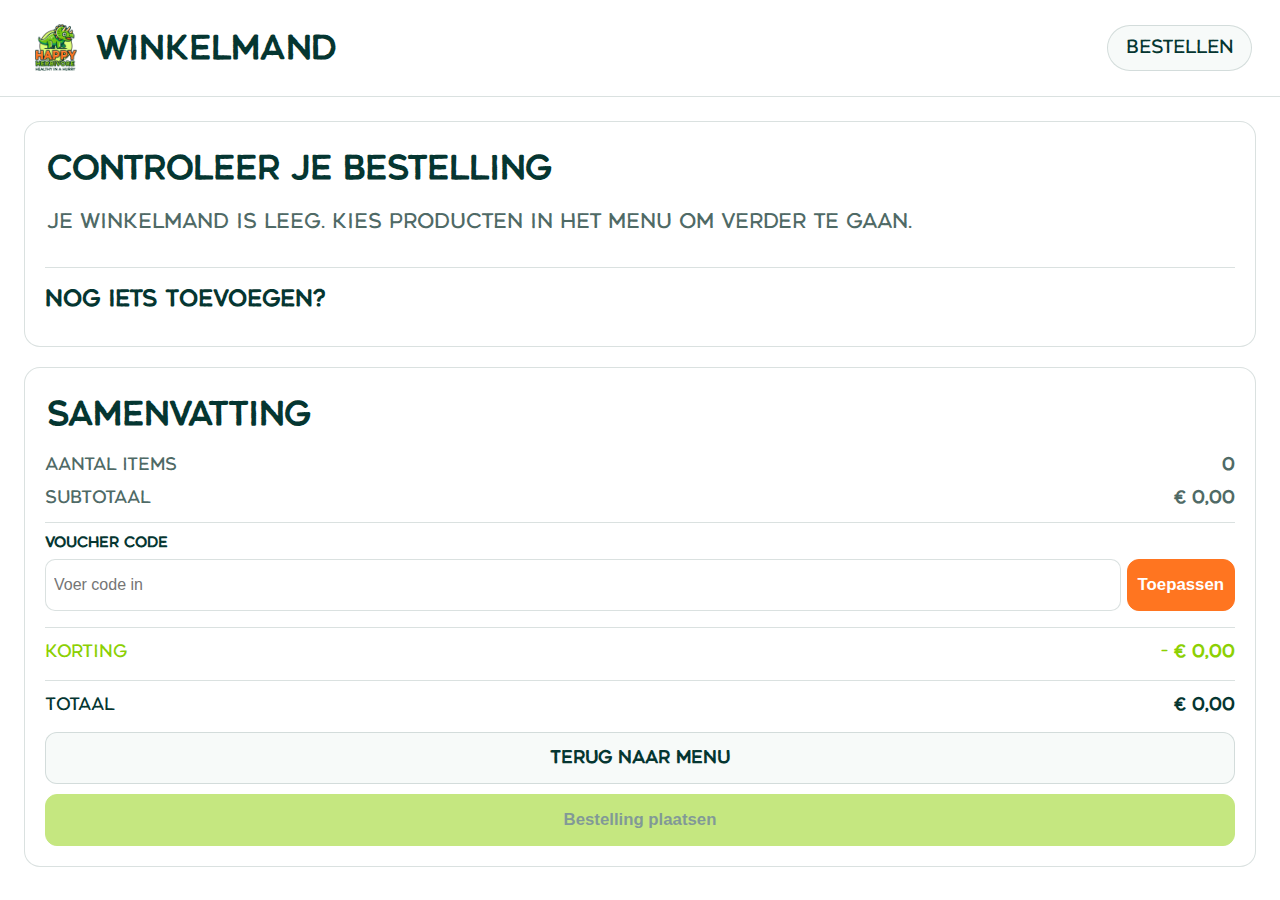
<file: cart.html>
<!doctype html>
<html lang="nl">
  <head>
    <meta charset="utf-8" />
    <meta name="viewport" content="width=device-width, initial-scale=1" />
    <title>Kiosk Winkelmand</title>
    <link rel="stylesheet" href="styles/cart.css" />
  </head>
  <body class="kiosk-cart">
    <header class="app-header" role="banner">
      <a class="brand" href="menu.html" aria-label="Terug naar menu">
        <img
          class="logo-image"
          src="assets/logo_big_complete_transparent.png"
          alt="Happy Herbivore — Healthy in a Hurry"
        />
        <span class="logo-text" data-i18n="cart.title">Winkelmand</span>
      </a>
      <div class="session-info">
        <span
          id="service-mode"
          class="service-chip"
          aria-live="polite"
          data-i18n="menu.service.default"
          >Bestellen</span
        >
      </div>
    </header>

    <main class="cart-page" role="main">
      <section class="cart-panel" aria-label="Winkelmand overzicht">
        <h1 class="page-title" data-i18n="cart.pageTitle">
          Controleer je bestelling
        </h1>
        <p id="empty-state" class="empty-state" hidden data-i18n="cart.empty">
          Je winkelmand is leeg. Kies producten in het menu om verder te gaan.
        </p>
        <div id="cart-list" class="cart-list"></div>

        <section class="recommendations" aria-label="Aanbevolen producten">
          <h2 class="recommendations-title" data-i18n="cart.recommendations">
            Nog iets toevoegen?
          </h2>
          <div id="recommendations-grid" class="recommendations-grid"></div>
        </section>
      </section>

      <aside class="summary-panel" aria-label="Bestelsamenvatting">
        <h2 class="summary-title" data-i18n="cart.summary">Samenvatting</h2>
        <div class="summary-row">
          <span data-i18n="cart.itemCount">Aantal items</span>
          <strong id="summary-count">0</strong>
        </div>
        <div class="summary-row">
          <span data-i18n="cart.subtotal">Subtotaal</span>
          <strong id="summary-subtotal">€ 0,00</strong>
        </div>
        <div class="voucher-section">
          <label
            for="voucher-input"
            class="voucher-label"
            data-i18n="cart.voucher"
            >Voucher code</label
          >
          <div class="voucher-input-group">
            <input
              type="text"
              id="voucher-input"
              class="voucher-input"
              placeholder="Voer code in"
              data-i18n-placeholder="cart.voucherPlaceholder"
            />
            <button
              id="voucher-apply-btn"
              class="voucher-apply-btn"
              type="button"
              data-i18n="cart.voucherApply"
            >
              Toepassen
            </button>
          </div>
          <p id="voucher-message" class="voucher-message" hidden></p>
        </div>
        <div class="summary-row discount" id="discount-row" hidden>
          <span data-i18n="cart.discount">Korting</span>
          <strong id="discount-amount">- € 0,00</strong>
        </div>
        <div class="summary-row total">
          <span data-i18n="cart.total">Totaal</span>
          <strong id="summary-total">€ 0,00</strong>
        </div>
        <div class="summary-actions">
          <a class="back-btn" href="menu.html" data-i18n="cart.back"
            >Terug naar menu</a
          >
          <button
            id="place-order-btn"
            class="place-order-btn"
            type="button"
            disabled
            data-i18n="cart.placeOrder"
          >
            Bestelling plaatsen
          </button>
        </div>
      </aside>
    </main>

    <div id="charity-modal" class="charity-modal" hidden>
      <div class="charity-modal-content">
        <h2 class="charity-modal-title" data-i18n="cart.charityTitle">
          Wil je doneren aan goed doel?
        </h2>
        <p class="charity-modal-description" data-i18n="cart.charityDesc">
          Voor slechts €0,70 extra help je ons goed doel ondersteunen.
        </p>
        <div class="charity-modal-actions">
          <button
            id="charity-donate-btn"
            class="charity-donate-btn"
            type="button"
            data-i18n="cart.charityYes"
          >
            ✓ Ja, €0,70 doneren
          </button>
          <button
            id="charity-skip-btn"
            class="charity-skip-btn"
            type="button"
            data-i18n="cart.charityNo"
          >
            Nee, niet doneren
          </button>
        </div>
      </div>
    </div>

    <div id="thank-you-screen" class="thank-you-screen" hidden>
      <div class="thank-you-content">
        <h1 class="thank-you-title" data-i18n="cart.thanksTitle">
          Bedankt voor je bestelling!
        </h1>
        <p class="thank-you-subtitle" data-i18n="cart.thanksSub">
          Het word voor u klaargemaakt
        </p>
        <p class="order-number-label" data-i18n="cart.orderNumberLabel">
          Ordernummer
        </p>
        <p
          id="order-number-value"
          class="order-number-value"
          aria-live="polite"
        >
          #--
        </p>
      </div>
    </div>

    <noscript>
      <p class="noscript" data-i18n="cart.noscript">
        Schakel JavaScript in om je winkelmand te bekijken.
      </p>
    </noscript>

    <script src="scripts/kiosk-language.js" defer></script>
    <script src="scripts/cart.js" defer></script>
  </body>
</html>
</file>
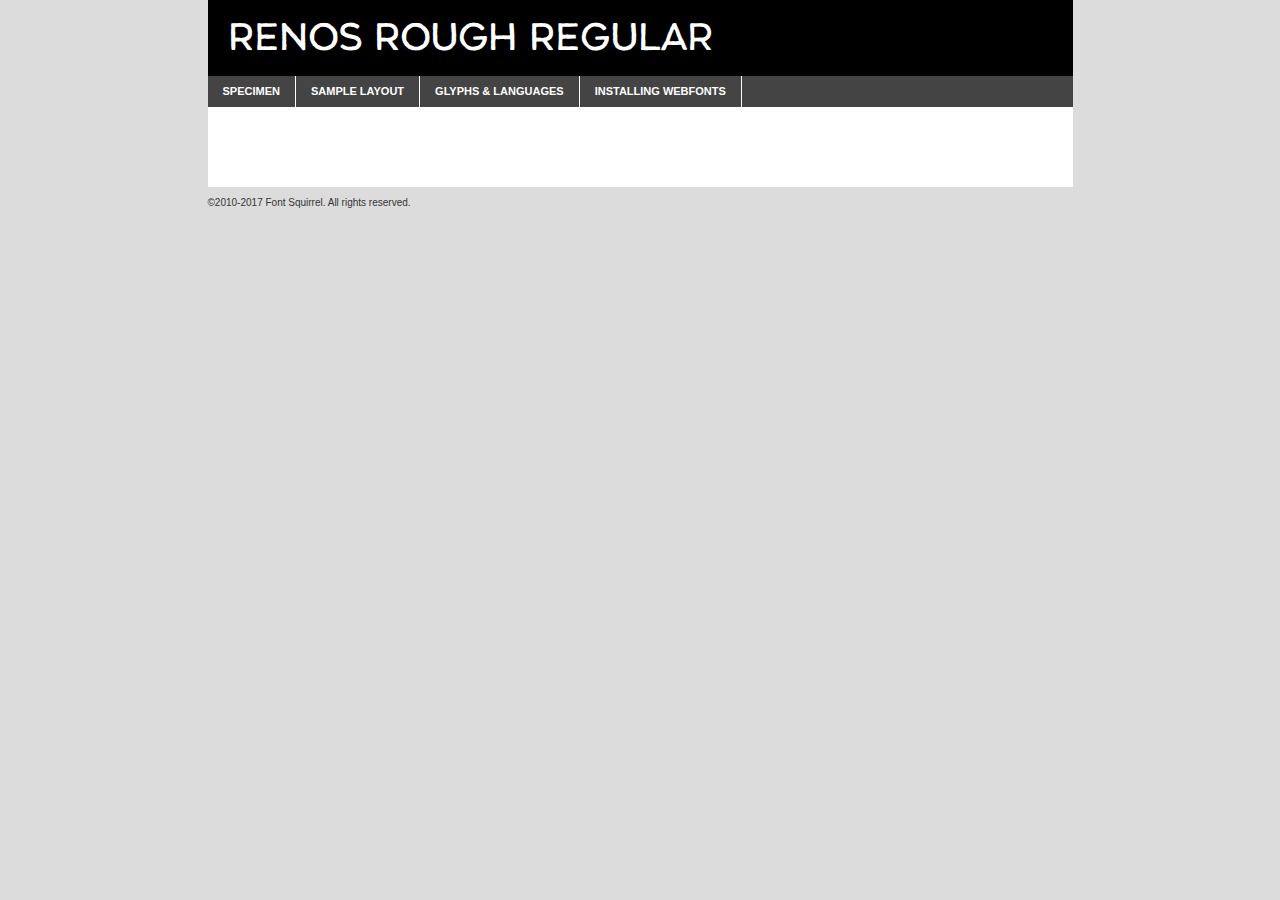
<file: renos-rough-font (1)/renos-rough-demo.html>
<!DOCTYPE html PUBLIC "-//W3C//DTD XHTML 1.0 Transitional//EN"
        "http://www.w3.org/TR/xhtml1/DTD/xhtml1-transitional.dtd">

<html xmlns="http://www.w3.org/1999/xhtml" xml:lang="en" lang="en">
<head>
    <meta http-equiv="Content-Type" content="text/html; charset=utf-8"/>
    <script src="http://ajax.googleapis.com/ajax/libs/jquery/1.7.2/jquery.min.js" type="text/javascript" charset="utf-8"></script>
    <script type="text/javascript">
		(function($) {
			$.fn.easyTabs = function(option) {
				var param = jQuery.extend({ fadeSpeed: 'fast', defaultContent: 1, activeClass: 'active' }, option);
				$(this).each(function() {
					var thisId = '#' + this.id;
					if ( param.defaultContent == '' )
					{
						param.defaultContent = 1;
					}
					if ( typeof param.defaultContent == 'number' )
					{
						var defaultTab = $(thisId + ' .tabs li:eq(' + (param.defaultContent - 1) + ') a').attr('href').substr(1);
					}
					else
					{
						var defaultTab = param.defaultContent;
					}
					$(thisId + ' .tabs li a').each(function() {
						var tabToHide = $(this).attr('href').substr(1);
						$('#' + tabToHide).addClass('easytabs-tab-content');
					});
					hideAll();
					changeContent(defaultTab);

					function hideAll() {$(thisId + ' .easytabs-tab-content').hide();}

					function changeContent(tabId)
					{
						hideAll();
						$(thisId + ' .tabs li').removeClass(param.activeClass);
						$(thisId + ' .tabs li a[href=#' + tabId + ']').closest('li').addClass(param.activeClass);
						if ( param.fadeSpeed != 'none' )
						{
							$(thisId + ' #' + tabId).fadeIn(param.fadeSpeed);
						}
						else
						{
							$(thisId + ' #' + tabId).show();
						}
					}

					$(thisId + ' .tabs li').click(function() {
						var tabId = $(this).find('a').attr('href').substr(1);
						changeContent(tabId);
						return false;
					});
				});
			}
		})(jQuery);
    </script>
    <link rel="stylesheet" href="specimen_files/specimen_stylesheet.css" type="text/css" charset="utf-8"/>
    <link rel="stylesheet" href="stylesheet.css" type="text/css" charset="utf-8"/>

    <style type="text/css">
        		body {
			font-family: 'renos_roughregular';
        		}

            </style>

    <title>Renos Rough Regular Specimen</title>


    <script type="text/javascript" charset="utf-8">
		$(document).ready(function() {
			$('#container').easyTabs({ defaultContent: 1 });
		});
    </script>
</head>

<body>
<div id="container">
    <div id="header">
		Renos Rough Regular    </div>
    <ul class="tabs">
        <li><a href="#specimen">Specimen</a></li>
        <li><a href="#layout">Sample Layout</a></li>
		        <li><a href="#glyphs">Glyphs &amp; Languages</a></li>
        <li><a href="#installing">Installing Webfonts</a></li>

    </ul>

    <div id="main_content">


        <div id="specimen">

            <div class="section">
                <div class="grid12 firstcol">
                    <div class="huge">AaBb</div>
                </div>
            </div>

            <div class="section">
                <div class="glyph_range">A&#x200B;B&#x200b;C&#x200b;D&#x200b;E&#x200b;F&#x200b;G&#x200b;H&#x200b;I&#x200b;J&#x200b;K&#x200b;L&#x200b;M&#x200b;N&#x200b;O&#x200b;P&#x200b;Q&#x200b;R&#x200b;S&#x200b;T&#x200b;U&#x200b;V&#x200b;W&#x200b;X&#x200b;Y&#x200b;Z&#x200b;a&#x200b;b&#x200b;c&#x200b;d&#x200b;e&#x200b;f&#x200b;g&#x200b;h&#x200b;i&#x200b;j&#x200b;k&#x200b;l&#x200b;m&#x200b;n&#x200b;o&#x200b;p&#x200b;q&#x200b;r&#x200b;s&#x200b;t&#x200b;u&#x200b;v&#x200b;w&#x200b;x&#x200b;y&#x200b;z&#x200b;1&#x200b;2&#x200b;3&#x200b;4&#x200b;5&#x200b;6&#x200b;7&#x200b;8&#x200b;9&#x200b;0&#x200b;&amp;&#x200b;.&#x200b;,&#x200b;?&#x200b;!&#x200b;&#64;&#x200b;(&#x200b;)&#x200b;#&#x200b;$&#x200b;%&#x200b;*&#x200b;+&#x200b;-&#x200b;=&#x200b;:&#x200b;;</div>
            </div>
            <div class="section">
                <div class="grid12 firstcol">
                    <table class="sample_table">
                        <tr>
                            <td>10</td>
                            <td class="size10">abcdefghijklmnopqrstuvwxyzABCDEFGHIJKLMNOPQRSTUVWXYZ0123456789abcdefghijklmnopqrstuvwxyzABCDEFGHIJKLMNOPQRSTUVWXYZ0123456789abcdefghijklmnopqrstuvwxyzABCDEFGHIJKLMNOPQRSTUVWXYZ</td>
                        </tr>
                        <tr>
                            <td>11</td>
                            <td class="size11">abcdefghijklmnopqrstuvwxyzABCDEFGHIJKLMNOPQRSTUVWXYZ0123456789abcdefghijklmnopqrstuvwxyzABCDEFGHIJKLMNOPQRSTUVWXYZ0123456789abcdefghijklmnopqrstuvwxyzABCDEFGHIJKLMNOPQRSTUVWXYZ</td>
                        </tr>
                        <tr>
                            <td>12</td>
                            <td class="size12">abcdefghijklmnopqrstuvwxyzABCDEFGHIJKLMNOPQRSTUVWXYZ0123456789abcdefghijklmnopqrstuvwxyzABCDEFGHIJKLMNOPQRSTUVWXYZ0123456789abcdefghijklmnopqrstuvwxyzABCDEFGHIJKLMNOPQRSTUVWXYZ</td>
                        </tr>
                        <tr>
                            <td>13</td>
                            <td class="size13">abcdefghijklmnopqrstuvwxyzABCDEFGHIJKLMNOPQRSTUVWXYZ0123456789abcdefghijklmnopqrstuvwxyzABCDEFGHIJKLMNOPQRSTUVWXYZ0123456789abcdefghijklmnopqrstuvwxyzABCDEFGHIJKLMNOPQRSTUVWXYZ</td>
                        </tr>
                        <tr>
                            <td>14</td>
                            <td class="size14">abcdefghijklmnopqrstuvwxyzABCDEFGHIJKLMNOPQRSTUVWXYZ0123456789abcdefghijklmnopqrstuvwxyzABCDEFGHIJKLMNOPQRSTUVWXYZ0123456789abcdefghijklmnopqrstuvwxyzABCDEFGHIJKLMNOPQRSTUVWXYZ</td>
                        </tr>
                        <tr>
                            <td>16</td>
                            <td class="size16">abcdefghijklmnopqrstuvwxyzABCDEFGHIJKLMNOPQRSTUVWXYZ0123456789abcdefghijklmnopqrstuvwxyzABCDEFGHIJKLMNOPQRSTUVWXYZ</td>
                        </tr>
                        <tr>
                            <td>18</td>
                            <td class="size18">abcdefghijklmnopqrstuvwxyzABCDEFGHIJKLMNOPQRSTUVWXYZ0123456789abcdefghijklmnopqrstuvwxyzABCDEFGHIJKLMNOPQRSTUVWXYZ</td>
                        </tr>
                        <tr>
                            <td>20</td>
                            <td class="size20">abcdefghijklmnopqrstuvwxyzABCDEFGHIJKLMNOPQRSTUVWXYZ0123456789abcdefghijklmnopqrstuvwxyzABCDEFGHIJKLMNOPQRSTUVWXYZ</td>
                        </tr>
                        <tr>
                            <td>24</td>
                            <td class="size24">abcdefghijklmnopqrstuvwxyzABCDEFGHIJKLMNOPQRSTUVWXYZ0123456789abcdefghijklmnopqrstuvwxyzABCDEFGHIJKLMNOPQRSTUVWXYZ</td>
                        </tr>
                        <tr>
                            <td>30</td>
                            <td class="size30">abcdefghijklmnopqrstuvwxyzABCDEFGHIJKLMNOPQRSTUVWXYZ0123456789abcdefghijklmnopqrstuvwxyzABCDEFGHIJKLMNOPQRSTUVWXYZ</td>
                        </tr>
                        <tr>
                            <td>36</td>
                            <td class="size36">abcdefghijklmnopqrstuvwxyzABCDEFGHIJKLMNOPQRSTUVWXYZ0123456789abcdefghijklmnopqrstuvwxyzABCDEFGHIJKLMNOPQRSTUVWXYZ</td>
                        </tr>
                        <tr>
                            <td>48</td>
                            <td class="size48">abcdefghijklmnopqrstuvwxyzABCDEFGHIJKLMNOPQRSTUVWXYZ0123456789abcdefghijklmnopqrstuvwxyzABCDEFGHIJKLMNOPQRSTUVWXYZ</td>
                        </tr>
                        <tr>
                            <td>60</td>
                            <td class="size60">abcdefghijklmnopqrstuvwxyzABCDEFGHIJKLMNOPQRSTUVWXYZ0123456789abcdefghijklmnopqrstuvwxyzABCDEFGHIJKLMNOPQRSTUVWXYZ</td>
                        </tr>
                        <tr>
                            <td>72</td>
                            <td class="size72">abcdefghijklmnopqrstuvwxyzABCDEFGHIJKLMNOPQRSTUVWXYZ0123456789abcdefghijklmnopqrstuvwxyzABCDEFGHIJKLMNOPQRSTUVWXYZ</td>
                        </tr>
                        <tr>
                            <td>90</td>
                            <td class="size90">abcdefghijklmnopqrstuvwxyzABCDEFGHIJKLMNOPQRSTUVWXYZ0123456789abcdefghijklmnopqrstuvwxyzABCDEFGHIJKLMNOPQRSTUVWXYZ</td>
                        </tr>
                    </table>

                </div>

            </div>


            <div class="section" id="bodycomparison">


                <div id="xheight">
                    <div class="fontbody">&#x25FC;&#x25FC;&#x25FC;&#x25FC;&#x25FC;&#x25FC;&#x25FC;&#x25FC;&#x25FC;&#x25FC;&#x25FC;&#x25FC;&#x25FC;&#x25FC;&#x25FC;&#x25FC;&#x25FC;&#x25FC;&#x25FC;&#x25FC;&#x25FC;&#x25FC;&#x25FC;&#x25FC;&#x25FC;&#x25FC;&#x25FC;&#x25FC;&#x25FC;&#x25FC;&#x25FC;&#x25FC;&#x25FC;&#x25FC;&#x25FC;&#x25FC;&#x25FC;&#x25FC;&#x25FC;&#x25FC;&#x25FC;&#x25FC;&#x25FC;&#x25FC;&#x25FC;&#x25FC;&#x25FC;&#x25FC;&#x25FC;&#x25FC;&#x25FC;&#x25FC;&#x25FC;&#x25FC;&#x25FC;&#x25FC;&#x25FC;&#x25FC;&#x25FC;&#x25FC;&#x25FC;&#x25FC;&#x25FC;&#x25FC;&#x25FC;&#x25FC;&#x25FC;&#x25FC;&#x25FC;&#x25FC;&#x25FC;&#x25FC;&#x25FC;&#x25FC;&#x25FC;&#x25FC;&#x25FC;&#x25FC;&#x25FC;&#x25FC;&#x25FC;&#x25FC;&#x25FC;&#x25FC;&#x25FC;&#x25FC;&#x25FC;&#x25FC;&#x25FC;&#x25FC;&#x25FC;&#x25FC;&#x25FC;&#x25FC;&#x25FC;&#x25FC;&#x25FC;&#x25FC;&#x25FC;body</div>
                    <div class="arialbody">body</div>
                    <div class="verdanabody">body</div>
                    <div class="georgiabody">body</div>
                </div>
                <div class="fontbody" style="z-index:1">
                    body<span>Renos Rough Regular</span>
                </div>
                <div class="arialbody" style="z-index:1">
                    body<span>Arial</span>
                </div>
                <div class="verdanabody" style="z-index:1">
                    body<span>Verdana</span>
                </div>
                <div class="georgiabody" style="z-index:1">
                    body<span>Georgia</span>
                </div>


            </div>


            <div class="section psample psample_row1" id="">

                <div class="grid2 firstcol">
                    <p class="size10"><span>10.</span>Aenean lacinia bibendum nulla sed consectetur. Fusce dapibus, tellus ac cursus commodo, tortor mauris condimentum nibh, ut fermentum massa justo sit amet risus. Nullam id dolor id nibh ultricies vehicula ut id elit. Cum sociis natoque penatibus et magnis dis parturient montes, nascetur ridiculus mus. Nulla vitae elit libero, a pharetra augue.</p>

                </div>
                <div class="grid3">
                    <p class="size11"><span>11.</span>Aenean lacinia bibendum nulla sed consectetur. Fusce dapibus, tellus ac cursus commodo, tortor mauris condimentum nibh, ut fermentum massa justo sit amet risus. Nullam id dolor id nibh ultricies vehicula ut id elit. Cum sociis natoque penatibus et magnis dis parturient montes, nascetur ridiculus mus. Nulla vitae elit libero, a pharetra augue.</p>

                </div>
                <div class="grid3">
                    <p class="size12"><span>12.</span>Aenean lacinia bibendum nulla sed consectetur. Fusce dapibus, tellus ac cursus commodo, tortor mauris condimentum nibh, ut fermentum massa justo sit amet risus. Nullam id dolor id nibh ultricies vehicula ut id elit. Cum sociis natoque penatibus et magnis dis parturient montes, nascetur ridiculus mus. Nulla vitae elit libero, a pharetra augue.</p>

                </div>
                <div class="grid4">
                    <p class="size13"><span>13.</span>Aenean lacinia bibendum nulla sed consectetur. Fusce dapibus, tellus ac cursus commodo, tortor mauris condimentum nibh, ut fermentum massa justo sit amet risus. Nullam id dolor id nibh ultricies vehicula ut id elit. Cum sociis natoque penatibus et magnis dis parturient montes, nascetur ridiculus mus. Nulla vitae elit libero, a pharetra augue.</p>

                </div>
                <div class="white_blend"></div>

            </div>
            <div class="section psample psample_row2" id="">
                <div class="grid3 firstcol">
                    <p class="size14"><span>14.</span>Aenean lacinia bibendum nulla sed consectetur. Fusce dapibus, tellus ac cursus commodo, tortor mauris condimentum nibh, ut fermentum massa justo sit amet risus. Nullam id dolor id nibh ultricies vehicula ut id elit. Cum sociis natoque penatibus et magnis dis parturient montes, nascetur ridiculus mus. Nulla vitae elit libero, a pharetra augue.</p>

                </div>
                <div class="grid4">
                    <p class="size16"><span>16.</span>Aenean lacinia bibendum nulla sed consectetur. Fusce dapibus, tellus ac cursus commodo, tortor mauris condimentum nibh, ut fermentum massa justo sit amet risus. Nullam id dolor id nibh ultricies vehicula ut id elit. Cum sociis natoque penatibus et magnis dis parturient montes, nascetur ridiculus mus. Nulla vitae elit libero, a pharetra augue.</p>

                </div>
                <div class="grid5">
                    <p class="size18"><span>18.</span>Aenean lacinia bibendum nulla sed consectetur. Fusce dapibus, tellus ac cursus commodo, tortor mauris condimentum nibh, ut fermentum massa justo sit amet risus. Nullam id dolor id nibh ultricies vehicula ut id elit. Cum sociis natoque penatibus et magnis dis parturient montes, nascetur ridiculus mus. Nulla vitae elit libero, a pharetra augue.</p>

                </div>

                <div class="white_blend"></div>

            </div>

            <div class="section psample psample_row3" id="">
                <div class="grid5 firstcol">
                    <p class="size20"><span>20.</span>Aenean lacinia bibendum nulla sed consectetur. Fusce dapibus, tellus ac cursus commodo, tortor mauris condimentum nibh, ut fermentum massa justo sit amet risus. Nullam id dolor id nibh ultricies vehicula ut id elit. Cum sociis natoque penatibus et magnis dis parturient montes, nascetur ridiculus mus. Nulla vitae elit libero, a pharetra augue.</p>
                </div>
                <div class="grid7">
                    <p class="size24"><span>24.</span>Aenean lacinia bibendum nulla sed consectetur. Fusce dapibus, tellus ac cursus commodo, tortor mauris condimentum nibh, ut fermentum massa justo sit amet risus. Nullam id dolor id nibh ultricies vehicula ut id elit. Cum sociis natoque penatibus et magnis dis parturient montes, nascetur ridiculus mus. Nulla vitae elit libero, a pharetra augue.</p>
                </div>

                <div class="white_blend"></div>

            </div>

            <div class="section psample psample_row4" id="">
                <div class="grid12 firstcol">
                    <p class="size30"><span>30.</span>Aenean lacinia bibendum nulla sed consectetur. Fusce dapibus, tellus ac cursus commodo, tortor mauris condimentum nibh, ut fermentum massa justo sit amet risus. Nullam id dolor id nibh ultricies vehicula ut id elit. Cum sociis natoque penatibus et magnis dis parturient montes, nascetur ridiculus mus. Nulla vitae elit libero, a pharetra augue.</p>
                </div>
                <div class="white_blend"></div>

            </div>


            <div class="section psample psample_row1 fullreverse">
                <div class="grid2 firstcol">
                    <p class="size10"><span>10.</span>Aenean lacinia bibendum nulla sed consectetur. Fusce dapibus, tellus ac cursus commodo, tortor mauris condimentum nibh, ut fermentum massa justo sit amet risus. Nullam id dolor id nibh ultricies vehicula ut id elit. Cum sociis natoque penatibus et magnis dis parturient montes, nascetur ridiculus mus. Nulla vitae elit libero, a pharetra augue.</p>

                </div>
                <div class="grid3">
                    <p class="size11"><span>11.</span>Aenean lacinia bibendum nulla sed consectetur. Fusce dapibus, tellus ac cursus commodo, tortor mauris condimentum nibh, ut fermentum massa justo sit amet risus. Nullam id dolor id nibh ultricies vehicula ut id elit. Cum sociis natoque penatibus et magnis dis parturient montes, nascetur ridiculus mus. Nulla vitae elit libero, a pharetra augue.</p>

                </div>
                <div class="grid3">
                    <p class="size12"><span>12.</span>Aenean lacinia bibendum nulla sed consectetur. Fusce dapibus, tellus ac cursus commodo, tortor mauris condimentum nibh, ut fermentum massa justo sit amet risus. Nullam id dolor id nibh ultricies vehicula ut id elit. Cum sociis natoque penatibus et magnis dis parturient montes, nascetur ridiculus mus. Nulla vitae elit libero, a pharetra augue.</p>

                </div>
                <div class="grid4">
                    <p class="size13"><span>13.</span>Aenean lacinia bibendum nulla sed consectetur. Fusce dapibus, tellus ac cursus commodo, tortor mauris condimentum nibh, ut fermentum massa justo sit amet risus. Nullam id dolor id nibh ultricies vehicula ut id elit. Cum sociis natoque penatibus et magnis dis parturient montes, nascetur ridiculus mus. Nulla vitae elit libero, a pharetra augue.</p>

                </div>
                <div class="black_blend"></div>

            </div>

            <div class="section psample psample_row2 fullreverse">
                <div class="grid3 firstcol">
                    <p class="size14"><span>14.</span>Aenean lacinia bibendum nulla sed consectetur. Fusce dapibus, tellus ac cursus commodo, tortor mauris condimentum nibh, ut fermentum massa justo sit amet risus. Nullam id dolor id nibh ultricies vehicula ut id elit. Cum sociis natoque penatibus et magnis dis parturient montes, nascetur ridiculus mus. Nulla vitae elit libero, a pharetra augue.</p>

                </div>
                <div class="grid4">
                    <p class="size16"><span>16.</span>Aenean lacinia bibendum nulla sed consectetur. Fusce dapibus, tellus ac cursus commodo, tortor mauris condimentum nibh, ut fermentum massa justo sit amet risus. Nullam id dolor id nibh ultricies vehicula ut id elit. Cum sociis natoque penatibus et magnis dis parturient montes, nascetur ridiculus mus. Nulla vitae elit libero, a pharetra augue.</p>

                </div>
                <div class="grid5">
                    <p class="size18"><span>18.</span>Aenean lacinia bibendum nulla sed consectetur. Fusce dapibus, tellus ac cursus commodo, tortor mauris condimentum nibh, ut fermentum massa justo sit amet risus. Nullam id dolor id nibh ultricies vehicula ut id elit. Cum sociis natoque penatibus et magnis dis parturient montes, nascetur ridiculus mus. Nulla vitae elit libero, a pharetra augue.</p>

                </div>
                <div class="black_blend"></div>

            </div>

            <div class="section psample fullreverse psample_row3" id="">
                <div class="grid5 firstcol">
                    <p class="size20"><span>20.</span>Aenean lacinia bibendum nulla sed consectetur. Fusce dapibus, tellus ac cursus commodo, tortor mauris condimentum nibh, ut fermentum massa justo sit amet risus. Nullam id dolor id nibh ultricies vehicula ut id elit. Cum sociis natoque penatibus et magnis dis parturient montes, nascetur ridiculus mus. Nulla vitae elit libero, a pharetra augue.</p>
                </div>
                <div class="grid7">
                    <p class="size24"><span>24.</span>Aenean lacinia bibendum nulla sed consectetur. Fusce dapibus, tellus ac cursus commodo, tortor mauris condimentum nibh, ut fermentum massa justo sit amet risus. Nullam id dolor id nibh ultricies vehicula ut id elit. Cum sociis natoque penatibus et magnis dis parturient montes, nascetur ridiculus mus. Nulla vitae elit libero, a pharetra augue.</p>
                </div>

                <div class="black_blend"></div>

            </div>

            <div class="section psample fullreverse psample_row4" id="" style="border-bottom: 20px #000 solid;">
                <div class="grid12 firstcol">
                    <p class="size30"><span>30.</span>Aenean lacinia bibendum nulla sed consectetur. Fusce dapibus, tellus ac cursus commodo, tortor mauris condimentum nibh, ut fermentum massa justo sit amet risus. Nullam id dolor id nibh ultricies vehicula ut id elit. Cum sociis natoque penatibus et magnis dis parturient montes, nascetur ridiculus mus. Nulla vitae elit libero, a pharetra augue.</p>
                </div>
                <div class="black_blend"></div>

            </div>


        </div>

        <div id="layout">

            <div class="section">

                <div class="grid12 firstcol">
                    <h1>Lorem Ipsum Dolor</h1>
                    <h2>Etiam porta sem malesuada magna mollis euismod</h2>

                    <p class="byline">By <a href="#link">Aenean Lacinia</a></p>
                </div>
            </div>
            <div class="section">
                <div class="grid8 firstcol">
                    <p class="large">Donec sed odio dui. Morbi leo risus, porta ac consectetur ac, vestibulum at eros. Fusce dapibus, tellus ac cursus commodo, tortor mauris condimentum nibh, ut fermentum massa justo sit amet risus. </p>


                    <h3>Pellentesque ornare sem</h3>

                    <p>Maecenas sed diam eget risus varius blandit sit amet non magna. Maecenas faucibus mollis interdum. Donec ullamcorper nulla non metus auctor fringilla. Nullam id dolor id nibh ultricies vehicula ut id elit. Nullam id dolor id nibh ultricies vehicula ut id elit. </p>

                    <p>Aenean eu leo quam. Pellentesque ornare sem lacinia quam venenatis vestibulum. Lorem ipsum dolor sit amet, consectetur adipiscing elit. Cum sociis natoque penatibus et magnis dis parturient montes, nascetur ridiculus mus. </p>

                    <p>Nulla vitae elit libero, a pharetra augue. Praesent commodo cursus magna, vel scelerisque nisl consectetur et. Aenean lacinia bibendum nulla sed consectetur. </p>

                    <p>Nullam quis risus eget urna mollis ornare vel eu leo. Nullam quis risus eget urna mollis ornare vel eu leo. Maecenas sed diam eget risus varius blandit sit amet non magna. Donec ullamcorper nulla non metus auctor fringilla. </p>

                    <h3>Cras mattis consectetur</h3>

                    <p>Aenean eu leo quam. Pellentesque ornare sem lacinia quam venenatis vestibulum. Aenean lacinia bibendum nulla sed consectetur. Integer posuere erat a ante venenatis dapibus posuere velit aliquet. Cras mattis consectetur purus sit amet fermentum. </p>

                    <p>Nullam id dolor id nibh ultricies vehicula ut id elit. Nullam quis risus eget urna mollis ornare vel eu leo. Cras mattis consectetur purus sit amet fermentum.</p>
                </div>

                <div class="grid4 sidebar">

                    <div class="box reverse">
                        <p class="last">Nullam quis risus eget urna mollis ornare vel eu leo. Donec ullamcorper nulla non metus auctor fringilla. Cras mattis consectetur purus sit amet fermentum. Sed posuere consectetur est at lobortis. Lorem ipsum dolor sit amet, consectetur adipiscing elit. </p>
                    </div>

                    <p class="caption">Maecenas sed diam eget risus varius.</p>

                    <p>Vestibulum id ligula porta felis euismod semper. Integer posuere erat a ante venenatis dapibus posuere velit aliquet. Vestibulum id ligula porta felis euismod semper. Sed posuere consectetur est at lobortis. Maecenas sed diam eget risus varius blandit sit amet non magna. Fusce dapibus, tellus ac cursus commodo, tortor mauris condimentum nibh, ut fermentum massa justo sit amet risus. </p>


                    <p>Duis mollis, est non commodo luctus, nisi erat porttitor ligula, eget lacinia odio sem nec elit. Aenean lacinia bibendum nulla sed consectetur. Vivamus sagittis lacus vel augue laoreet rutrum faucibus dolor auctor. Aenean lacinia bibendum nulla sed consectetur. Nullam quis risus eget urna mollis ornare vel eu leo. </p>

                    <p>Praesent commodo cursus magna, vel scelerisque nisl consectetur et. Donec ullamcorper nulla non metus auctor fringilla. Maecenas faucibus mollis interdum. Fusce dapibus, tellus ac cursus commodo, tortor mauris condimentum nibh, ut fermentum massa justo sit amet risus. </p>

                </div>
            </div>

        </div>


		

        <div id="glyphs">
            <div class="section">
                <div class="grid12 firstcol">

                    <h1>Language Support</h1>
                    <p>The subset of Renos Rough Regular in this kit supports the following languages:<br/>

						Albanian, Basque, Breton, Chamorro, Danish, Dutch, English, Faroese, Finnish, French, Frisian, Galician, German, Icelandic, Italian, Malagasy, Norwegian, Portuguese, Spanish, Alsatian, Aragonese, Arapaho, Arrernte, Asturian, Aymara, Bislama, Cebuano, Corsican, Fijian, French_creole, Genoese, Gilbertese, Greenlandic, Haitian_creole, Hiligaynon, Hmong, Hopi, Ibanag, Iloko_ilokano, Indonesian, Interglossa_glosa, Interlingua, Irish_gaelic, Jerriais, Lojban, Lombard, Luxembourgeois, Manx, Mohawk, Norfolk_pitcairnese, Occitan, Oromo, Pangasinan, Papiamento, Piedmontese, Potawatomi, Rhaeto-romance, Romansh, Rotokas, Sami_lule, Samoan, Sardinian, Scots_gaelic, Seychelles_creole, Shona, Sicilian, Somali, Southern_ndebele, Swahili, Swati_swazi, Tagalog_filipino_pilipino, Tetum, Tok_pisin, Uyghur_latinized, Volapuk, Walloon, Warlpiri, Xhosa, Yapese, Zulu, Latinbasic, Ubasic, Demo                    </p>
                    <h1>Glyph Chart</h1>
                    <p>The subset of Renos Rough Regular in this kit includes all the glyphs listed below. Unicode entities are included above each glyph to help you insert individual characters into your layout.</p>
                    <div id="glyph_chart">

																				                                <div><p>&amp;#32;</p>&#32;</div>
																				                                <div><p>&amp;#33;</p>&#33;</div>
																				                                <div><p>&amp;#34;</p>&#34;</div>
																				                                <div><p>&amp;#35;</p>&#35;</div>
																				                                <div><p>&amp;#36;</p>&#36;</div>
																				                                <div><p>&amp;#37;</p>&#37;</div>
																				                                <div><p>&amp;#38;</p>&#38;</div>
																				                                <div><p>&amp;#39;</p>&#39;</div>
																				                                <div><p>&amp;#40;</p>&#40;</div>
																				                                <div><p>&amp;#41;</p>&#41;</div>
																				                                <div><p>&amp;#42;</p>&#42;</div>
																				                                <div><p>&amp;#43;</p>&#43;</div>
																				                                <div><p>&amp;#44;</p>&#44;</div>
																				                                <div><p>&amp;#45;</p>&#45;</div>
																				                                <div><p>&amp;#46;</p>&#46;</div>
																				                                <div><p>&amp;#47;</p>&#47;</div>
																				                                <div><p>&amp;#48;</p>&#48;</div>
																				                                <div><p>&amp;#49;</p>&#49;</div>
																				                                <div><p>&amp;#50;</p>&#50;</div>
																				                                <div><p>&amp;#51;</p>&#51;</div>
																				                                <div><p>&amp;#52;</p>&#52;</div>
																				                                <div><p>&amp;#53;</p>&#53;</div>
																				                                <div><p>&amp;#54;</p>&#54;</div>
																				                                <div><p>&amp;#55;</p>&#55;</div>
																				                                <div><p>&amp;#56;</p>&#56;</div>
																				                                <div><p>&amp;#57;</p>&#57;</div>
																				                                <div><p>&amp;#58;</p>&#58;</div>
																				                                <div><p>&amp;#59;</p>&#59;</div>
																				                                <div><p>&amp;#60;</p>&#60;</div>
																				                                <div><p>&amp;#61;</p>&#61;</div>
																				                                <div><p>&amp;#62;</p>&#62;</div>
																				                                <div><p>&amp;#63;</p>&#63;</div>
																				                                <div><p>&amp;#64;</p>&#64;</div>
																				                                <div><p>&amp;#65;</p>&#65;</div>
																				                                <div><p>&amp;#66;</p>&#66;</div>
																				                                <div><p>&amp;#67;</p>&#67;</div>
																				                                <div><p>&amp;#68;</p>&#68;</div>
																				                                <div><p>&amp;#69;</p>&#69;</div>
																				                                <div><p>&amp;#70;</p>&#70;</div>
																				                                <div><p>&amp;#71;</p>&#71;</div>
																				                                <div><p>&amp;#72;</p>&#72;</div>
																				                                <div><p>&amp;#73;</p>&#73;</div>
																				                                <div><p>&amp;#74;</p>&#74;</div>
																				                                <div><p>&amp;#75;</p>&#75;</div>
																				                                <div><p>&amp;#76;</p>&#76;</div>
																				                                <div><p>&amp;#77;</p>&#77;</div>
																				                                <div><p>&amp;#78;</p>&#78;</div>
																				                                <div><p>&amp;#79;</p>&#79;</div>
																				                                <div><p>&amp;#80;</p>&#80;</div>
																				                                <div><p>&amp;#81;</p>&#81;</div>
																				                                <div><p>&amp;#82;</p>&#82;</div>
																				                                <div><p>&amp;#83;</p>&#83;</div>
																				                                <div><p>&amp;#84;</p>&#84;</div>
																				                                <div><p>&amp;#85;</p>&#85;</div>
																				                                <div><p>&amp;#86;</p>&#86;</div>
																				                                <div><p>&amp;#87;</p>&#87;</div>
																				                                <div><p>&amp;#88;</p>&#88;</div>
																				                                <div><p>&amp;#89;</p>&#89;</div>
																				                                <div><p>&amp;#90;</p>&#90;</div>
																				                                <div><p>&amp;#91;</p>&#91;</div>
																				                                <div><p>&amp;#92;</p>&#92;</div>
																				                                <div><p>&amp;#93;</p>&#93;</div>
																				                                <div><p>&amp;#94;</p>&#94;</div>
																				                                <div><p>&amp;#95;</p>&#95;</div>
																				                                <div><p>&amp;#96;</p>&#96;</div>
																				                                <div><p>&amp;#97;</p>&#97;</div>
																				                                <div><p>&amp;#98;</p>&#98;</div>
																				                                <div><p>&amp;#99;</p>&#99;</div>
																				                                <div><p>&amp;#100;</p>&#100;</div>
																				                                <div><p>&amp;#101;</p>&#101;</div>
																				                                <div><p>&amp;#102;</p>&#102;</div>
																				                                <div><p>&amp;#103;</p>&#103;</div>
																				                                <div><p>&amp;#104;</p>&#104;</div>
																				                                <div><p>&amp;#105;</p>&#105;</div>
																				                                <div><p>&amp;#106;</p>&#106;</div>
																				                                <div><p>&amp;#107;</p>&#107;</div>
																				                                <div><p>&amp;#108;</p>&#108;</div>
																				                                <div><p>&amp;#109;</p>&#109;</div>
																				                                <div><p>&amp;#110;</p>&#110;</div>
																				                                <div><p>&amp;#111;</p>&#111;</div>
																				                                <div><p>&amp;#112;</p>&#112;</div>
																				                                <div><p>&amp;#113;</p>&#113;</div>
																				                                <div><p>&amp;#114;</p>&#114;</div>
																				                                <div><p>&amp;#115;</p>&#115;</div>
																				                                <div><p>&amp;#116;</p>&#116;</div>
																				                                <div><p>&amp;#117;</p>&#117;</div>
																				                                <div><p>&amp;#118;</p>&#118;</div>
																				                                <div><p>&amp;#119;</p>&#119;</div>
																				                                <div><p>&amp;#120;</p>&#120;</div>
																				                                <div><p>&amp;#121;</p>&#121;</div>
																				                                <div><p>&amp;#122;</p>&#122;</div>
																				                                <div><p>&amp;#123;</p>&#123;</div>
																				                                <div><p>&amp;#124;</p>&#124;</div>
																				                                <div><p>&amp;#125;</p>&#125;</div>
																				                                <div><p>&amp;#126;</p>&#126;</div>
																				                                <div><p>&amp;#160;</p>&#160;</div>
																				                                <div><p>&amp;#161;</p>&#161;</div>
																				                                <div><p>&amp;#162;</p>&#162;</div>
																				                                <div><p>&amp;#163;</p>&#163;</div>
																				                                <div><p>&amp;#165;</p>&#165;</div>
																				                                <div><p>&amp;#166;</p>&#166;</div>
																				                                <div><p>&amp;#167;</p>&#167;</div>
																				                                <div><p>&amp;#168;</p>&#168;</div>
																				                                <div><p>&amp;#169;</p>&#169;</div>
																				                                <div><p>&amp;#170;</p>&#170;</div>
																				                                <div><p>&amp;#171;</p>&#171;</div>
																				                                <div><p>&amp;#172;</p>&#172;</div>
																				                                <div><p>&amp;#173;</p>&#173;</div>
																				                                <div><p>&amp;#174;</p>&#174;</div>
																				                                <div><p>&amp;#175;</p>&#175;</div>
																				                                <div><p>&amp;#176;</p>&#176;</div>
																				                                <div><p>&amp;#177;</p>&#177;</div>
																				                                <div><p>&amp;#178;</p>&#178;</div>
																				                                <div><p>&amp;#179;</p>&#179;</div>
																				                                <div><p>&amp;#180;</p>&#180;</div>
																				                                <div><p>&amp;#182;</p>&#182;</div>
																				                                <div><p>&amp;#183;</p>&#183;</div>
																				                                <div><p>&amp;#184;</p>&#184;</div>
																				                                <div><p>&amp;#185;</p>&#185;</div>
																				                                <div><p>&amp;#186;</p>&#186;</div>
																				                                <div><p>&amp;#187;</p>&#187;</div>
																				                                <div><p>&amp;#188;</p>&#188;</div>
																				                                <div><p>&amp;#189;</p>&#189;</div>
																				                                <div><p>&amp;#190;</p>&#190;</div>
																				                                <div><p>&amp;#191;</p>&#191;</div>
																				                                <div><p>&amp;#192;</p>&#192;</div>
																				                                <div><p>&amp;#193;</p>&#193;</div>
																				                                <div><p>&amp;#194;</p>&#194;</div>
																				                                <div><p>&amp;#195;</p>&#195;</div>
																				                                <div><p>&amp;#196;</p>&#196;</div>
																				                                <div><p>&amp;#197;</p>&#197;</div>
																				                                <div><p>&amp;#198;</p>&#198;</div>
																				                                <div><p>&amp;#199;</p>&#199;</div>
																				                                <div><p>&amp;#200;</p>&#200;</div>
																				                                <div><p>&amp;#201;</p>&#201;</div>
																				                                <div><p>&amp;#202;</p>&#202;</div>
																				                                <div><p>&amp;#203;</p>&#203;</div>
																				                                <div><p>&amp;#204;</p>&#204;</div>
																				                                <div><p>&amp;#205;</p>&#205;</div>
																				                                <div><p>&amp;#206;</p>&#206;</div>
																				                                <div><p>&amp;#207;</p>&#207;</div>
																				                                <div><p>&amp;#208;</p>&#208;</div>
																				                                <div><p>&amp;#209;</p>&#209;</div>
																				                                <div><p>&amp;#210;</p>&#210;</div>
																				                                <div><p>&amp;#211;</p>&#211;</div>
																				                                <div><p>&amp;#212;</p>&#212;</div>
																				                                <div><p>&amp;#213;</p>&#213;</div>
																				                                <div><p>&amp;#214;</p>&#214;</div>
																				                                <div><p>&amp;#215;</p>&#215;</div>
																				                                <div><p>&amp;#216;</p>&#216;</div>
																				                                <div><p>&amp;#217;</p>&#217;</div>
																				                                <div><p>&amp;#218;</p>&#218;</div>
																				                                <div><p>&amp;#219;</p>&#219;</div>
																				                                <div><p>&amp;#220;</p>&#220;</div>
																				                                <div><p>&amp;#221;</p>&#221;</div>
																				                                <div><p>&amp;#222;</p>&#222;</div>
																				                                <div><p>&amp;#223;</p>&#223;</div>
																				                                <div><p>&amp;#224;</p>&#224;</div>
																				                                <div><p>&amp;#225;</p>&#225;</div>
																				                                <div><p>&amp;#226;</p>&#226;</div>
																				                                <div><p>&amp;#227;</p>&#227;</div>
																				                                <div><p>&amp;#228;</p>&#228;</div>
																				                                <div><p>&amp;#229;</p>&#229;</div>
																				                                <div><p>&amp;#230;</p>&#230;</div>
																				                                <div><p>&amp;#231;</p>&#231;</div>
																				                                <div><p>&amp;#232;</p>&#232;</div>
																				                                <div><p>&amp;#233;</p>&#233;</div>
																				                                <div><p>&amp;#234;</p>&#234;</div>
																				                                <div><p>&amp;#235;</p>&#235;</div>
																				                                <div><p>&amp;#236;</p>&#236;</div>
																				                                <div><p>&amp;#237;</p>&#237;</div>
																				                                <div><p>&amp;#238;</p>&#238;</div>
																				                                <div><p>&amp;#239;</p>&#239;</div>
																				                                <div><p>&amp;#240;</p>&#240;</div>
																				                                <div><p>&amp;#241;</p>&#241;</div>
																				                                <div><p>&amp;#242;</p>&#242;</div>
																				                                <div><p>&amp;#243;</p>&#243;</div>
																				                                <div><p>&amp;#244;</p>&#244;</div>
																				                                <div><p>&amp;#245;</p>&#245;</div>
																				                                <div><p>&amp;#246;</p>&#246;</div>
																				                                <div><p>&amp;#247;</p>&#247;</div>
																				                                <div><p>&amp;#248;</p>&#248;</div>
																				                                <div><p>&amp;#249;</p>&#249;</div>
																				                                <div><p>&amp;#250;</p>&#250;</div>
																				                                <div><p>&amp;#251;</p>&#251;</div>
																				                                <div><p>&amp;#252;</p>&#252;</div>
																				                                <div><p>&amp;#253;</p>&#253;</div>
																				                                <div><p>&amp;#254;</p>&#254;</div>
																				                                <div><p>&amp;#255;</p>&#255;</div>
																				                                <div><p>&amp;#338;</p>&#338;</div>
																				                                <div><p>&amp;#339;</p>&#339;</div>
																				                                <div><p>&amp;#376;</p>&#376;</div>
																				                                <div><p>&amp;#710;</p>&#710;</div>
																				                                <div><p>&amp;#732;</p>&#732;</div>
																				                                <div><p>&amp;#8192;</p>&#8192;</div>
																				                                <div><p>&amp;#8193;</p>&#8193;</div>
																				                                <div><p>&amp;#8194;</p>&#8194;</div>
																				                                <div><p>&amp;#8195;</p>&#8195;</div>
																				                                <div><p>&amp;#8196;</p>&#8196;</div>
																				                                <div><p>&amp;#8197;</p>&#8197;</div>
																				                                <div><p>&amp;#8198;</p>&#8198;</div>
																				                                <div><p>&amp;#8199;</p>&#8199;</div>
																				                                <div><p>&amp;#8200;</p>&#8200;</div>
																				                                <div><p>&amp;#8201;</p>&#8201;</div>
																				                                <div><p>&amp;#8202;</p>&#8202;</div>
																				                                <div><p>&amp;#8208;</p>&#8208;</div>
																				                                <div><p>&amp;#8209;</p>&#8209;</div>
																				                                <div><p>&amp;#8210;</p>&#8210;</div>
																				                                <div><p>&amp;#8211;</p>&#8211;</div>
																				                                <div><p>&amp;#8212;</p>&#8212;</div>
																				                                <div><p>&amp;#8216;</p>&#8216;</div>
																				                                <div><p>&amp;#8217;</p>&#8217;</div>
																				                                <div><p>&amp;#8218;</p>&#8218;</div>
																				                                <div><p>&amp;#8220;</p>&#8220;</div>
																				                                <div><p>&amp;#8221;</p>&#8221;</div>
																				                                <div><p>&amp;#8222;</p>&#8222;</div>
																				                                <div><p>&amp;#8226;</p>&#8226;</div>
																				                                <div><p>&amp;#8230;</p>&#8230;</div>
																				                                <div><p>&amp;#8239;</p>&#8239;</div>
																				                                <div><p>&amp;#8249;</p>&#8249;</div>
																				                                <div><p>&amp;#8250;</p>&#8250;</div>
																				                                <div><p>&amp;#8287;</p>&#8287;</div>
																				                                <div><p>&amp;#8364;</p>&#8364;</div>
																				                                <div><p>&amp;#8482;</p>&#8482;</div>
																				                                <div><p>&amp;#9724;</p>&#9724;</div>
																																																										                    </div>
                </div>


            </div>
        </div>


        <div id="specs">

        </div>

        <div id="installing">
            <div class="section">
                <div class="grid7 firstcol">
                    <h1>Installing Webfonts</h1>

                    <p>Webfonts are supported by all major browser platforms but not all in the same way. There are currently four different font formats that must be included in order to target all browsers. This includes TTF, WOFF, EOT and SVG.</p>

                    <h2>1. Upload your webfonts</h2>
                    <p>You must upload your webfont kit to your website. They should be in or near the same directory as your CSS files.</p>

                    <h2>2. Include the webfont stylesheet</h2>
                    <p>A special CSS @font-face declaration helps the various browsers select the appropriate font it needs without causing you a bunch of headaches. Learn more about this syntax by reading the <a href="https://www.fontspring.com/blog/further-hardening-of-the-bulletproof-syntax">Fontspring blog post</a> about it. The code for it is as follows:</p>


                    <code>
                        @font-face{
                        font-family: 'MyWebFont';
                        src: url('WebFont.eot');
                        src: url('WebFont.eot?#iefix') format('embedded-opentype'),
                        url('WebFont.woff') format('woff'),
                        url('WebFont.ttf') format('truetype'),
                        url('WebFont.svg#webfont') format('svg');
                        }
                    </code>

                    <p>We've already gone ahead and generated the code for you. All you have to do is link to the stylesheet in your HTML, like this:</p>
                    <code>&lt;link rel=&quot;stylesheet&quot; href=&quot;stylesheet.css&quot; type=&quot;text/css&quot; charset=&quot;utf-8&quot; /&gt;</code>

                    <h2>3. Modify your own stylesheet</h2>
                    <p>To take advantage of your new fonts, you must tell your stylesheet to use them. Look at the original @font-face declaration above and find the property called "font-family." The name linked there will be what you use to reference the font. Prepend that webfont name to the font stack in the "font-family" property, inside the selector you want to change. For example:</p>
                    <code>p { font-family: 'WebFont', Arial, sans-serif; }</code>

                    <h2>4. Test</h2>
                    <p>Getting webfonts to work cross-browser <em>can</em> be tricky. Use the information in the sidebar to help you if you find that fonts aren't loading in a particular browser.</p>
                </div>

                <div class="grid5 sidebar">
                    <div class="box">
                        <h2>Troubleshooting<br/>Font-Face Problems</h2>
                        <p>Having trouble getting your webfonts to load in your new website? Here are some tips to sort out what might be the problem.</p>

                        <h3>Fonts not showing in any browser</h3>

                        <p>This sounds like you need to work on the plumbing. You either did not upload the fonts to the correct directory, or you did not link the fonts properly in the CSS. If you've confirmed that all this is correct and you still have a problem, take a look at your .htaccess file and see if requests are getting intercepted.</p>

                        <h3>Fonts not loading in iPhone or iPad</h3>

                        <p>The most common problem here is that you are serving the fonts from an IIS server. IIS refuses to serve files that have unknown MIME types. If that is the case, you must set the MIME type for SVG to "image/svg+xml" in the server settings. Follow these instructions from Microsoft if you need help.</p>

                        <h3>Fonts not loading in Firefox</h3>

                        <p>The primary reason for this failure? You are still using a version Firefox older than 3.5. So upgrade already! If that isn't it, then you are very likely serving fonts from a different domain. Firefox requires that all font assets be served from the same domain. Lastly it is possible that you need to add WOFF to your list of MIME types (if you are serving via IIS.)</p>

                        <h3>Fonts not loading in IE</h3>

                        <p>Are you looking at Internet Explorer on an actual Windows machine or are you cheating by using a service like Adobe BrowserLab? Many of these screenshot services do not render @font-face for IE. Best to test it on a real machine.</p>

                        <h3>Fonts not loading in IE9</h3>

                        <p>IE9, like Firefox, requires that fonts be served from the same domain as the website. Make sure that is the case.</p>
                    </div>
                </div>
            </div>

        </div>

    </div>
    <div id="footer">
        <p>&copy;2010-2017 Font Squirrel. All rights reserved.</p>
    </div>
</div>
</body>
</html>
</file>
<file: styles/cart.css>
@import url("../renos-rough-font (1)/stylesheet.css");

:root {
  --white: #ffffff;
  --orange: #ff7520;
  --light-orange: #ffb181;
  --green: #8cd003;
  --light-green: #deff78;
  --dark-blue: #053631;
  --text: var(--dark-blue);
  --muted: #4f6a66;
  --border: rgba(5, 54, 49, 0.15);
  --surface: var(--white);
  --surface-2: #f7faf9;
  --focus: #88ddff;
}

* {
  box-sizing: border-box;
}

html,
body {
  height: 100%;
}

body.kiosk-cart {
  margin: 0;
  background: var(--white);
  color: var(--text);
  font:
    16px/1.4 "renos_roughregular",
    system-ui,
    -apple-system,
    Segoe UI,
    Roboto,
    Helvetica,
    Arial,
    "Apple Color Emoji",
    "Segoe UI Emoji";
}

.app-header {
  position: sticky;
  top: 0;
  z-index: 10;
  display: flex;
  align-items: center;
  justify-content: space-between;
  padding: 12px 16px;
  background: var(--white);
  border-bottom: 1px solid var(--border);
}

.brand {
  display: inline-flex;
  align-items: center;
  gap: 12px;
  text-decoration: none;
  color: var(--text);
}

.logo-image {
  height: 36px;
  width: auto;
  display: block;
}

.logo-text {
  font-weight: 700;
  letter-spacing: 0.2px;
}

.session-info {
  display: flex;
  align-items: center;
  gap: 10px;
}

.service-chip {
  display: inline-flex;
  align-items: center;
  gap: 8px;
  padding: 8px 12px;
  border-radius: 999px;
  background: var(--surface-2);
  color: var(--text);
  border: 1px solid var(--border);
}

.cart-page {
  display: grid;
  grid-template-columns: 1fr 320px;
  gap: 18px;
  padding: 18px;
}

.cart-panel,
.summary-panel {
  border: 1px solid var(--border);
  border-radius: 12px;
  background: var(--surface);
  padding: 14px;
}

.page-title,
.summary-title {
  margin: 4px 2px 14px;
}

.empty-state {
  margin: 8px 2px 12px;
  color: var(--muted);
}

.cart-list {
  display: grid;
  gap: 10px;
}

.cart-item {
  display: grid;
  grid-template-columns: 88px 1fr auto;
  gap: 12px;
  align-items: center;
  border: 1px solid var(--border);
  border-radius: 10px;
  padding: 10px;
  background: var(--surface-2);
}

.cart-media {
  width: 88px;
  height: 88px;
  border-radius: 8px;
  overflow: hidden;
  border: 1px solid var(--border);
  background: var(--surface);
}

.cart-media img {
  width: 100%;
  height: 100%;
  object-fit: cover;
}

.cart-name {
  margin: 0;
  font-weight: 700;
}

.cart-price {
  margin: 2px 0 8px;
  color: var(--muted);
}

.qty {
  display: inline-flex;
  align-items: center;
  gap: 4px;
  border: 1px solid var(--border);
  border-radius: 999px;
  padding: 4px;
  background: var(--white);
}

.qty-btn {
  min-width: 28px;
  height: 28px;
  border-radius: 999px;
  border: 1px solid var(--border);
  background: var(--surface-2);
  color: var(--text);
  cursor: pointer;
}

.qty-value {
  min-width: 20px;
  text-align: center;
}

.cart-right {
  display: grid;
  justify-items: end;
  gap: 8px;
}

.cart-line-total {
  font-weight: 700;
}

.remove-btn {
  border: 1px solid rgba(5, 54, 49, 0.2);
  background: var(--white);
  color: var(--dark-blue);
  border-radius: 999px;
  padding: 6px 10px;
  cursor: pointer;
}

.summary-row {
  display: flex;
  justify-content: space-between;
  align-items: baseline;
  margin: 10px 0;
  color: var(--muted);
}

.summary-row.total {
  margin-top: 16px;
  padding-top: 12px;
  border-top: 1px solid var(--border);
  color: var(--text);
}

.summary-actions {
  display: grid;
  gap: 10px;
  margin-top: 16px;
}

.back-btn,
.place-order-btn {
  display: inline-flex;
  justify-content: center;
  align-items: center;
  width: 100%;
  min-height: 44px;
  border-radius: 12px;
  font-weight: 700;
  text-decoration: none;
  cursor: pointer;
}

.back-btn {
  border: 1px solid var(--border);
  color: var(--text);
  background: var(--surface-2);
}

.place-order-btn {
  border: 1px solid var(--green);
  background: var(--green);
  color: #053631;
}

.place-order-btn:disabled {
  opacity: 0.5;
  cursor: not-allowed;
}

.recommendations {
  margin-top: 20px;
  padding-top: 16px;
  border-top: 1px solid var(--border);
}

.recommendations-title {
  margin: 0 0 12px;
  font-size: 1rem;
}

.recommendations-grid {
  display: grid;
  grid-template-columns: repeat(2, 1fr);
  gap: 10px;
}

.recommendation-card {
  display: grid;
  grid-template-rows: 100px auto auto;
  gap: 6px;
  border: 1px solid var(--border);
  border-radius: 10px;
  background: var(--surface-2);
  overflow: hidden;
  transition: all 160ms ease;
}

.recommendation-card:hover {
  border-color: var(--orange);
  box-shadow: 0 2px 8px rgba(5, 54, 49, 0.06);
}

.recommendation-media {
  width: 100%;
  height: 100px;
  display: grid;
  place-items: center;
  border-bottom: 1px solid var(--border);
  background: var(--surface);
}

.recommendation-media img {
  width: 100%;
  height: 100%;
  object-fit: cover;
}

.recommendation-body {
  padding: 6px 8px 0;
}

.recommendation-name {
  margin: 0;
  font-size: 0.9rem;
  font-weight: 600;
  line-height: 1.2;
}

.recommendation-price {
  margin: 2px 0 6px;
  font-size: 0.85rem;
  color: var(--muted);
}

.recommendation-add {
  width: calc(100% - 16px);
  margin: 0 8px 8px;
  padding: 6px;
  border-radius: 8px;
  border: 1px solid var(--orange);
  background: var(--orange);
  color: #fff;
  font-weight: 600;
  font-size: 0.85rem;
  cursor: pointer;
}

.recommendation-add:hover {
  filter: brightness(1.08);
}

.voucher-section {
  margin: 12px 0;
  padding: 10px 0;
  border-top: 1px solid var(--border);
  border-bottom: 1px solid var(--border);
}

.voucher-label {
  display: block;
  margin-bottom: 6px;
  font-weight: 600;
  font-size: 0.9rem;
}

.voucher-input-group {
  display: flex;
  gap: 6px;
  margin-bottom: 6px;
}

.voucher-input {
  flex: 1;
  padding: 6px 8px;
  border: 1px solid var(--border);
  border-radius: 6px;
  font-size: 0.85rem;
}

.voucher-apply-btn {
  padding: 6px 10px;
  border: 1px solid var(--orange);
  background: var(--orange);
  color: #fff;
  border-radius: 6px;
  font-weight: 700;
  font-size: 0.85rem;
  cursor: pointer;
}

.voucher-apply-btn:hover {
  filter: brightness(1.08);
}

.voucher-message {
  margin: 4px 0;
  font-size: 0.8rem;
  font-weight: 500;
}

.voucher-message.error {
  color: #ff6b6b;
}

.voucher-message.success {
  color: var(--green);
}

.summary-row.discount {
  color: var(--green);
}

.noscript {
  margin: 20px;
  color: var(--muted);
}

@media (max-width: 980px) {
  .cart-page {
    grid-template-columns: 1fr;
  }

  .cart-item {
    grid-template-columns: 76px 1fr;
  }

  .cart-right {
    justify-items: start;
    grid-column: 1 / -1;
  }
}

.charity-modal {
  display: flex;
  align-items: center;
  justify-content: center;
  position: fixed;
  top: 0;
  left: 0;
  width: 100%;
  height: 100%;
  background: rgba(5, 54, 49, 0.5);
  z-index: 1000;
}

.charity-modal[hidden] {
  display: none;
}

.charity-modal-content {
  background: var(--white);
  border-radius: 16px;
  padding: 32px;
  max-width: 400px;
  width: 90%;
  box-shadow: 0 8px 32px rgba(5, 54, 49, 0.15);
  text-align: center;
}

.charity-modal-title {
  margin: 0 0 12px;
  font-size: 1.3rem;
  font-weight: 700;
  color: var(--text);
}

.charity-modal-description {
  margin: 0 0 24px;
  color: var(--muted);
  line-height: 1.5;
  font-size: 1rem;
}

.charity-modal-actions {
  display: grid;
  gap: 10px;
}

.charity-donate-btn,
.charity-skip-btn {
  min-height: 48px;
  border-radius: 10px;
  font-weight: 600;
  font-size: 1rem;
  border: none;
  cursor: pointer;
  transition: all 160ms ease;
}

.charity-donate-btn {
  background: var(--green);
  color: #fff;
  border: 2px solid var(--green);
}

.charity-donate-btn:hover {
  filter: brightness(1.08);
  box-shadow: 0 4px 12px rgba(140, 208, 3, 0.3);
}

.charity-skip-btn {
  background: var(--surface-2);
  color: var(--text);
  border: 1px solid var(--border);
}

.charity-skip-btn:hover {
  background: var(--white);
  border-color: var(--muted);
}

.thank-you-screen {
  display: flex;
  align-items: center;
  justify-content: center;
  position: fixed;
  top: 0;
  left: 0;
  width: 100%;
  height: 100%;
  background: linear-gradient(135deg, var(--green) 0%, var(--light-green) 100%);
  z-index: 2000;
}

.thank-you-screen[hidden] {
  display: none;
}

.thank-you-content {
  text-align: center;
  color: #fff;
}

.thank-you-title {
  margin: 0 0 20px;
  font-size: 2.5rem;
  font-weight: 700;
  letter-spacing: 0.5px;
}

.thank-you-subtitle {
  margin: 0;
  font-size: 1.3rem;
  font-weight: 500;
  opacity: 0.95;
}

.order-number-label {
  margin: 24px 0 10px;
  font-size: 1.2rem;
  font-weight: 700;
  letter-spacing: 0.08em;
  text-transform: uppercase;
  opacity: 0.95;
}

.order-number-value {
  margin: 0;
  font-size: clamp(4rem, 12vw, 8rem);
  font-weight: 800;
  line-height: 1;
  letter-spacing: 0.04em;
  text-shadow: 0 8px 20px rgba(5, 54, 49, 0.28);
}

@media (min-height: 900px) {
  body.kiosk-cart {
    font-size: 20px;
  }

  .app-header {
    padding: 20px 28px;
  }

  .logo-image {
    height: 56px;
  }

  .logo-text {
    font-size: 2rem;
  }

  .service-chip {
    font-size: 1.1rem;
    padding: 10px 18px;
  }

  .cart-page {
    grid-template-columns: 1fr;
    gap: 20px;
    padding: 24px;
  }

  .cart-panel,
  .summary-panel {
    padding: 20px;
    border-radius: 16px;
  }

  .page-title,
  .summary-title {
    font-size: 2rem;
    margin-bottom: 16px;
  }

  .cart-item {
    grid-template-columns: 120px 1fr auto;
    border-radius: 14px;
    padding: 14px;
    gap: 14px;
  }

  .cart-media {
    width: 120px;
    height: 120px;
  }

  .cart-name {
    font-size: 1.2rem;
    line-height: 1.3;
  }

  .cart-price,
  .cart-line-total,
  .summary-row,
  .recommendation-name,
  .recommendation-price {
    font-size: 1.05rem;
  }

  .qty-btn {
    min-width: 34px;
    height: 34px;
    font-size: 1rem;
  }

  .remove-btn,
  .back-btn,
  .place-order-btn,
  .voucher-apply-btn,
  .recommendation-add {
    min-height: 52px;
    font-size: 1.05rem;
    border-radius: 12px;
  }

  .voucher-input {
    min-height: 52px;
    font-size: 1rem;
    border-radius: 10px;
  }

  .recommendations-title {
    font-size: 1.35rem;
  }

  .recommendations-grid {
    grid-template-columns: repeat(3, minmax(0, 1fr));
    gap: 14px;
  }

  .recommendation-card {
    grid-template-rows: 140px auto auto;
    border-radius: 14px;
  }

  .recommendation-media {
    height: 140px;
  }

  .charity-modal-content {
    max-width: 620px;
    padding: 42px;
    border-radius: 20px;
  }

  .charity-modal-title {
    font-size: 2rem;
    margin-bottom: 16px;
  }

  .charity-modal-description {
    font-size: 1.25rem;
    margin-bottom: 28px;
  }

  .charity-donate-btn,
  .charity-skip-btn {
    min-height: 62px;
    font-size: 1.2rem;
  }

  .thank-you-title {
    font-size: 4.4rem;
  }

  .thank-you-subtitle {
    font-size: 2rem;
  }

  .order-number-label {
    margin-top: 28px;
    font-size: 1.4rem;
  }

  .order-number-value {
    font-size: clamp(5rem, 10vw, 9rem);
  }
}

/* Kiosk Specific 1080 x 1920 (Portret) Optimalisatie */
@media (min-width: 1080px) and (min-height: 1800px) {
  body.kiosk-cart {
    font-size: 26px;
  }

  .app-header {
    padding: 32px 40px;
  }

  .logo-image {
    height: 86px;
  }

  .logo-text {
    font-size: 3rem;
  }

  .service-chip {
    font-size: 1.6rem;
    padding: 16px 28px;
  }

  .cart-page {
    grid-template-columns: 1fr;
    /* Keep it single column, it looks better on portrait */
    gap: 32px;
    padding: 40px;
  }

  .cart-panel,
  .summary-panel {
    padding: 32px;
    border-radius: 24px;
  }

  .page-title,
  .summary-title {
    font-size: 3rem;
    margin-bottom: 24px;
  }

  .cart-item {
    grid-template-columns: 180px 1fr auto;
    border-radius: 20px;
    padding: 20px;
    gap: 24px;
  }

  .cart-media {
    width: 180px;
    height: 180px;
  }

  .cart-name {
    font-size: 1.8rem;
    line-height: 1.3;
  }

  .cart-price,
  .cart-line-total,
  .summary-row,
  .recommendation-name,
  .recommendation-price {
    font-size: 1.5rem;
  }

  .qty-btn {
    min-width: 48px;
    height: 48px;
    font-size: 1.4rem;
  }

  .qty-value {
    min-width: 36px;
    font-size: 1.4rem;
  }

  .remove-btn,
  .back-btn,
  .place-order-btn,
  .voucher-apply-btn,
  .recommendation-add {
    min-height: 80px;
    font-size: 1.6rem;
    border-radius: 18px;
  }

  .voucher-input {
    min-height: 80px;
    font-size: 1.4rem;
    border-radius: 16px;
    padding: 16px 20px;
  }

  .recommendations-title {
    font-size: 2rem;
    margin-bottom: 20px;
  }

  .recommendations-grid {
    grid-template-columns: repeat(2, minmax(0, 1fr));
    gap: 20px;
  }

  .recommendation-card {
    grid-template-rows: 240px auto auto;
    border-radius: 20px;
  }

  .recommendation-media {
    height: 240px;
  }

  .charity-modal-content {
    max-width: 800px;
    padding: 60px;
    border-radius: 24px;
  }

  .charity-modal-title {
    font-size: 3rem;
    margin-bottom: 24px;
  }

  .charity-modal-description {
    font-size: 1.8rem;
    margin-bottom: 40px;
  }

  .charity-donate-btn,
  .charity-skip-btn {
    min-height: 86px;
    font-size: 1.8rem;
  }

  .thank-you-title {
    font-size: 5.5rem;
  }

  .thank-you-subtitle {
    font-size: 2.8rem;
  }

  .order-number-label {
    margin-top: 34px;
    font-size: 1.9rem;
  }

  .order-number-value {
    font-size: clamp(6rem, 9vw, 11rem);
  }
}
</file>
<file: renos-rough-font (1)/stylesheet.css>
/*! Generated by Font Squirrel (https://www.fontsquirrel.com) on January 29, 2025 */



@font-face {
    font-family: 'renos_roughregular';
    src: url('renos-rough-webfont.woff2') format('woff2'),
         url('renos-rough-webfont.woff') format('woff');
    font-weight: normal;
    font-style: normal;

}
</file>
<file: renos-rough-font (1)/specimen_files/specimen_stylesheet.css>
@import url('grid_12-825-55-15.css');

/*  
	CSS Reset by Eric Meyer - Released under Public Domain
    http://meyerweb.com/eric/tools/css/reset/
*/
html, body, div, span, applet, object, iframe,
h1, h2, h3, h4, h5, h6, p, blockquote, pre,
a, abbr, acronym, address, big, cite, code,
del, dfn, em, font, img, ins, kbd, q, s, samp,
small, strike, strong, sub, sup, tt, var,
b, u, i, center, dl, dt, dd, ol, ul, li,
fieldset, form, label, legend, table,
caption, tbody, tfoot, thead, tr, th, td {
	margin:         0;
	padding:        0;
	border:         0;
	outline:        0;
	font-size:      100%;
	vertical-align: baseline;
	background:     transparent;
}

body {
	line-height: 1;
}

ol, ul {
	list-style: none;
}

blockquote, q {
	quotes: none;
}

blockquote:before, blockquote:after,
q:before, q:after {
	content: '';
	content: none;
}

:focus {
	outline: 0;
}

ins {
	text-decoration: none;
}

del {
	text-decoration: line-through;
}

table {
	border-collapse: collapse;
	border-spacing:  0;
}


body {
	color:            #000;
	background-color: #dcdcdc;
}

a {
	text-decoration: none;
	color:           #1883ba;
}

h1 {
	font-size:     32px;
	font-weight:   normal;
	font-style:    normal;
	margin-bottom: 18px;
}

h2 {
	font-size: 18px;
}

#container {
	width:  865px;
	margin: 0px auto;
}


#header {
	padding:          20px;
	font-size:        36px;
	background-color: #000;
	color:            #fff;
}

#header span {
	color: #666;
}

#main_content {
	background-color: #fff;
	padding:          60px 20px 20px;
}


#footer p {
	margin:         0;
	padding-top:    10px;
	padding-bottom: 50px;
	color:          #333;
	font:           10px Arial, sans-serif;
}

.tabs {
	width:            100%;
	height:           31px;
	background-color: #444;
}

.tabs li {
	float:            left;
	margin:           0;
	overflow:         hidden;
	background-color: #444;
}

.tabs li a {
	display:         block;
	color:           #fff;
	text-decoration: none;
	font:            bold 11px/11px 'Arial';
	text-transform:  uppercase;
	padding:         10px 15px;
	border-right:    1px solid #fff;
}

.tabs li a:hover {
	background-color: #00b3ff;

}

.tabs li.active a {
	color:            #000;
	background-color: #fff;
}


div.huge {

	font-size:      300px;
	line-height:    1em;
	padding:        0;
	letter-spacing: -.02em;
	overflow:       hidden;
}

div.glyph_range {
	font-size:   72px;
	line-height: 1.1em;
}

.size10 {
	font-size: 10px;
}

.size11 {
	font-size: 11px;
}

.size12 {
	font-size: 12px;
}

.size13 {
	font-size: 13px;
}

.size14 {
	font-size: 14px;
}

.size16 {
	font-size: 16px;
}

.size18 {
	font-size: 18px;
}

.size20 {
	font-size: 20px;
}

.size24 {
	font-size: 24px;
}

.size30 {
	font-size: 30px;
}

.size36 {
	font-size: 36px;
}

.size48 {
	font-size: 48px;
}

.size60 {
	font-size: 60px;
}

.size72 {
	font-size: 72px;
}

.size90 {
	font-size: 90px;
}


.psample_row1 {
	height: 120px;
}

.psample_row1 {
	height: 120px;
}

.psample_row2 {
	height: 160px;
}

.psample_row3 {
	height: 160px;
}

.psample_row4 {
	height: 160px;
}

.psample {
	overflow: hidden;
	position: relative;
}

.psample p {
	line-height: 1.3em;
	display:     block;
	overflow:    hidden;
	margin:      0;
}

.psample span {
	margin-right: .5em;
}

.white_blend {
	width:            100%;
	height:           61px;
	background-image: url([data-uri]);
	position:         absolute;
	bottom:           0;
}

.black_blend {
	width:            100%;
	height:           61px;
	background-image: url([data-uri]);
	position:         absolute;
	bottom:           0;
}

.fullreverse {
	background:    #000 !important;
	color:         #fff !important;
	margin-left:   -20px;
	padding-left:  20px;
	margin-right:  -20px;
	padding-right: 20px;
	padding:       20px;
	margin-bottom: 0;
}


.sample_table td {
	padding-top:    3px;
	padding-bottom: 5px;
	padding-left:   5px;
	vertical-align: middle;
	line-height:    1.2em;
}

.sample_table td:first-child {
	background-color: #eee;
	text-align:       right;
	padding-right:    5px;
	padding-left:     0;
	padding:          5px;
	font:             11px/12px 'Courier New', Courier, mono;
}

code {
	white-space:      pre;
	background-color: #eee;
	display:          block;
	padding:          10px;
	margin-bottom:    18px;
	overflow:         auto;
}


.bottom, .last {
	margin-bottom:  0 !important;
	padding-bottom: 0 !important;
}

.box {
	padding:       18px;
	margin-bottom: 18px;
	background:    #eee;
}

.reverse, .reversed {
	background: #000 !important;
	color:      #fff !important;
	border:     none !important;
}

#bodycomparison {
	position:    relative;
	overflow:    hidden;
	font-size:   72px;
	height:      90px;
	white-space: nowrap;
}

#bodycomparison div {
	font-size:   72px;
	line-height: 90px;
	display:     inline;
	margin:      0 15px 0 0;
	padding:     0;
}

#bodycomparison div span {
	font:     10px Arial;
	position: absolute;
	left:     0;
}

#xheight {
	float:       none;
	position:    absolute;
	color:       #d9f3ff;
	font-size:   72px;
	line-height: 90px;
}

.fontbody {
	position: relative;
}

.arialbody {
	font-family: Arial;
	position:    relative;
}

.verdanabody {
	font-family: Verdana;
	position:    relative;
}

.georgiabody {
	font-family: Georgia;
	position:    relative;
}

/* @group Layout page
 */

#layout h1 {
	font-size:   36px;
	line-height: 42px;
	font-weight: normal;
	font-style:  normal;
}

#layout h2 {
	font-size:   24px;
	line-height: 23px;
	font-weight: normal;
	font-style:  normal;
}

#layout h3 {
	font-size:   22px;
	line-height: 1.4em;
	margin-top:  1em;
	font-weight: normal;
	font-style:  normal;
}


#layout p.byline {
	font-size:     12px;
	margin-top:    18px;
	line-height:   12px;
	margin-bottom: 0;
}

#layout p {
	font-size:     14px;
	line-height:   21px;
	margin-bottom: .5em;
}

#layout p.large {
	font-size:   18px;
	line-height: 26px;
}

#layout .sidebar p {
	font-size:   12px;
	line-height: 1.4em;
}

#layout p.caption {
	font-size:     10px;
	margin-top:    -16px;
	margin-bottom: 18px;
}

/* @end */

/* @group Glyphs */

#glyph_chart div {
	background-color: #d9f3ff;
	color:            black;
	float:            left;
	font-size:        36px;
	height:           1.2em;
	line-height:      1.2em;
	margin-bottom:    1px;
	margin-right:     1px;
	text-align:       center;
	width:            1.2em;
	position:         relative;
	padding:          .6em .2em .2em;
}

#glyph_chart div p {
	position:         absolute;
	left:             0;
	top:              0;
	display:          block;
	text-align:       center;
	font:             bold 9px Arial, sans-serif;
	background-color: #3a768f;
	width:            100%;
	color:            #fff;
	padding:          2px 0;
}


#glyphs h1 {
	font-family: Arial, sans-serif;
}

/* @end */

/* @group Installing */

#installing {
	font: 13px Arial, sans-serif;
}

#installing p,
#glyphs p {
	line-height:   1.2em;
	margin-bottom: 18px;
	font:          13px Arial, sans-serif;
}


#installing h3 {
	font-size:  15px;
	margin-top: 18px;
}

/* @end */

#rendering h1 {
	font-family: Arial, sans-serif;
}

.render_table td {
	font:           11px 'Courier New', Courier, mono;
	vertical-align: middle;
}
</file>
